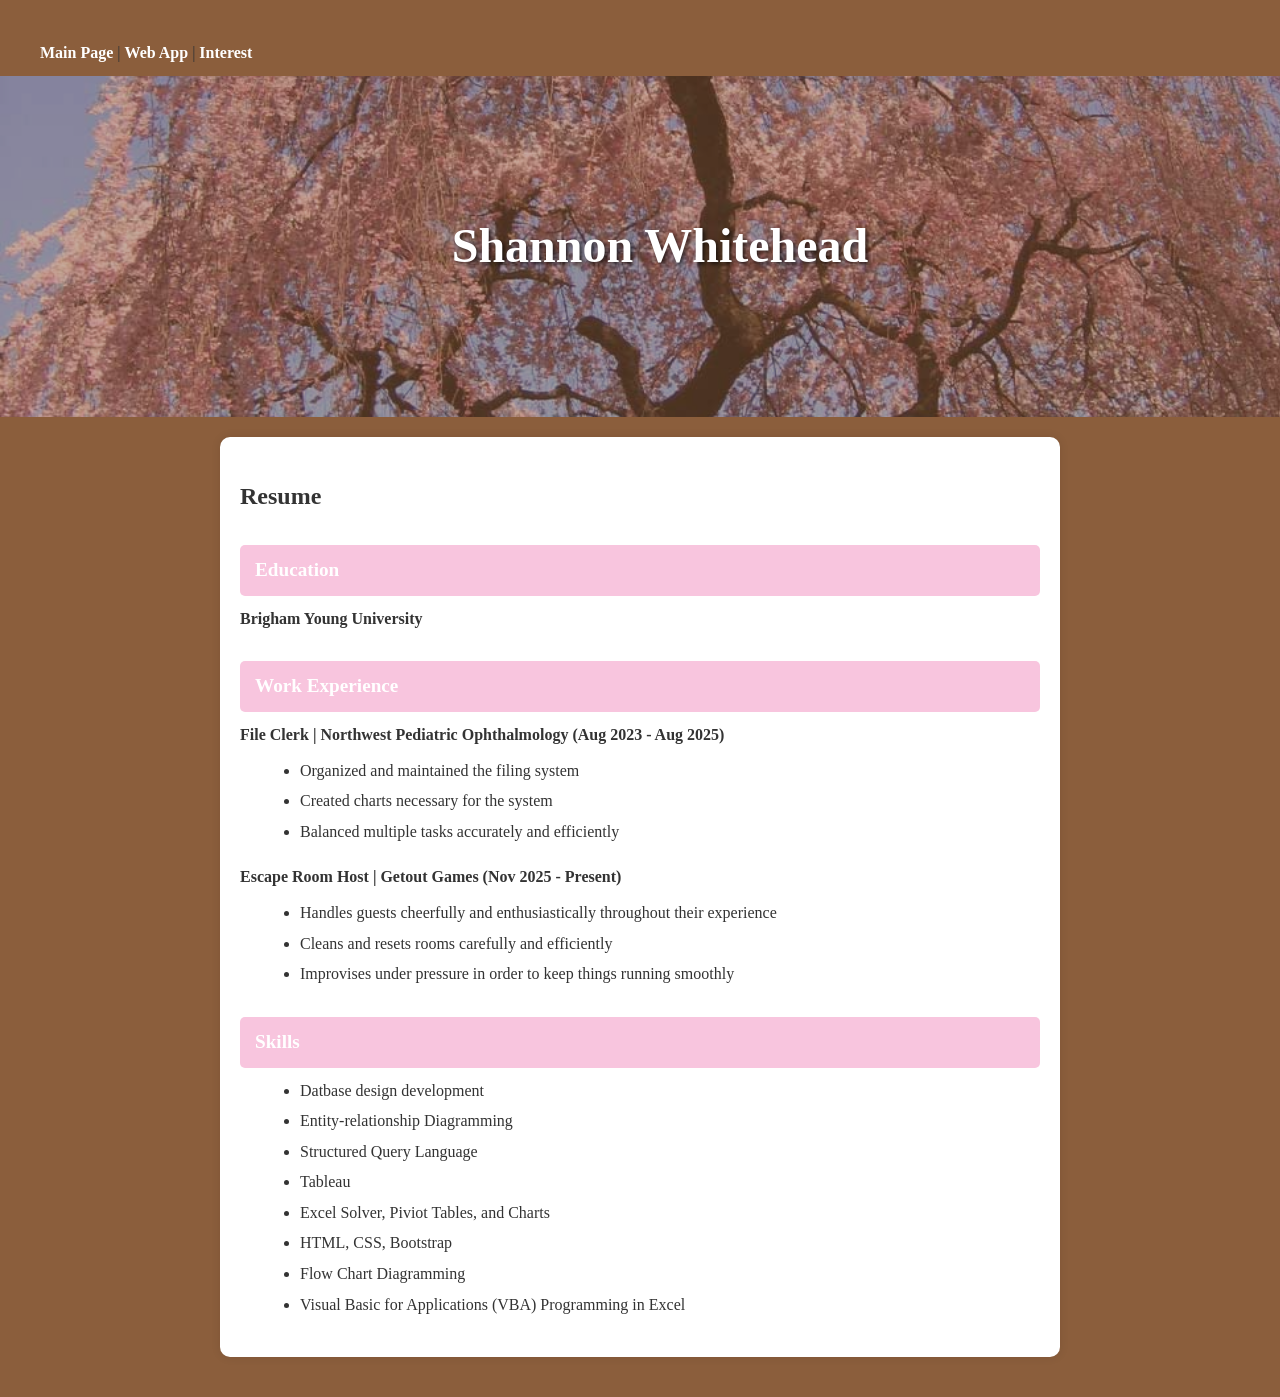
<file: index.html>
<!DOCTYPE html>
<html lang="en">
<head>
    <meta charset="UTF-8">
    <meta name="viewport" content="width=device-width, initial-scale=1.0">
    <title>Main Page</title>
    <link rel="stylesheet" href="CSS/style2.css">
</head>
<body>
        
    
    <div class="top-links">
        <a href="#">Main Page</a> | 
        <a href="Other/app.html">Web App</a> |
        <a href="Other/scratch.html">Interest</a>
    </div>

    <header>
        <h1>Shannon Whitehead</h1>
    </header>



    <section id="resume">
        <h1>Resume</h1>
        <h3>Education</h3>
        <p><strong>Brigham Young University</strong></p>
        <h3>Work Experience</h3>
        <p><strong>File Clerk</strong> | Northwest Pediatric Ophthalmology (Aug 2023 - Aug 2025)</p>
        <ul>
            <li>Organized and maintained the filing system</li>
            <li>Created charts necessary for the system</li>
            <li>Balanced multiple tasks accurately and efficiently</li>
        </ul>

        <p><strong>Escape Room Host</strong> | Getout Games (Nov 2025 - Present)</p>
        <ul>
            <li>Handles guests cheerfully and enthusiastically throughout their experience</li>
            <li>Cleans and resets rooms carefully and efficiently</li>
            <li>Improvises under pressure in order to keep things running smoothly</li>
        </ul>

        <h3>Skills</h3>
        <ul>
            <li>Datbase design development</li>
            <li>Entity-relationship Diagramming</li>
            <li>Structured Query Language</li>
            <li>Tableau</li>
            <li>Excel Solver, Piviot Tables, and Charts</li>
            <li>HTML, CSS, Bootstrap</li>
            <li>Flow Chart Diagramming</li>
            <li>Visual Basic for Applications (VBA) Programming in Excel</li>
        </ul>
        
    </section>
</body>
</html>
</file>
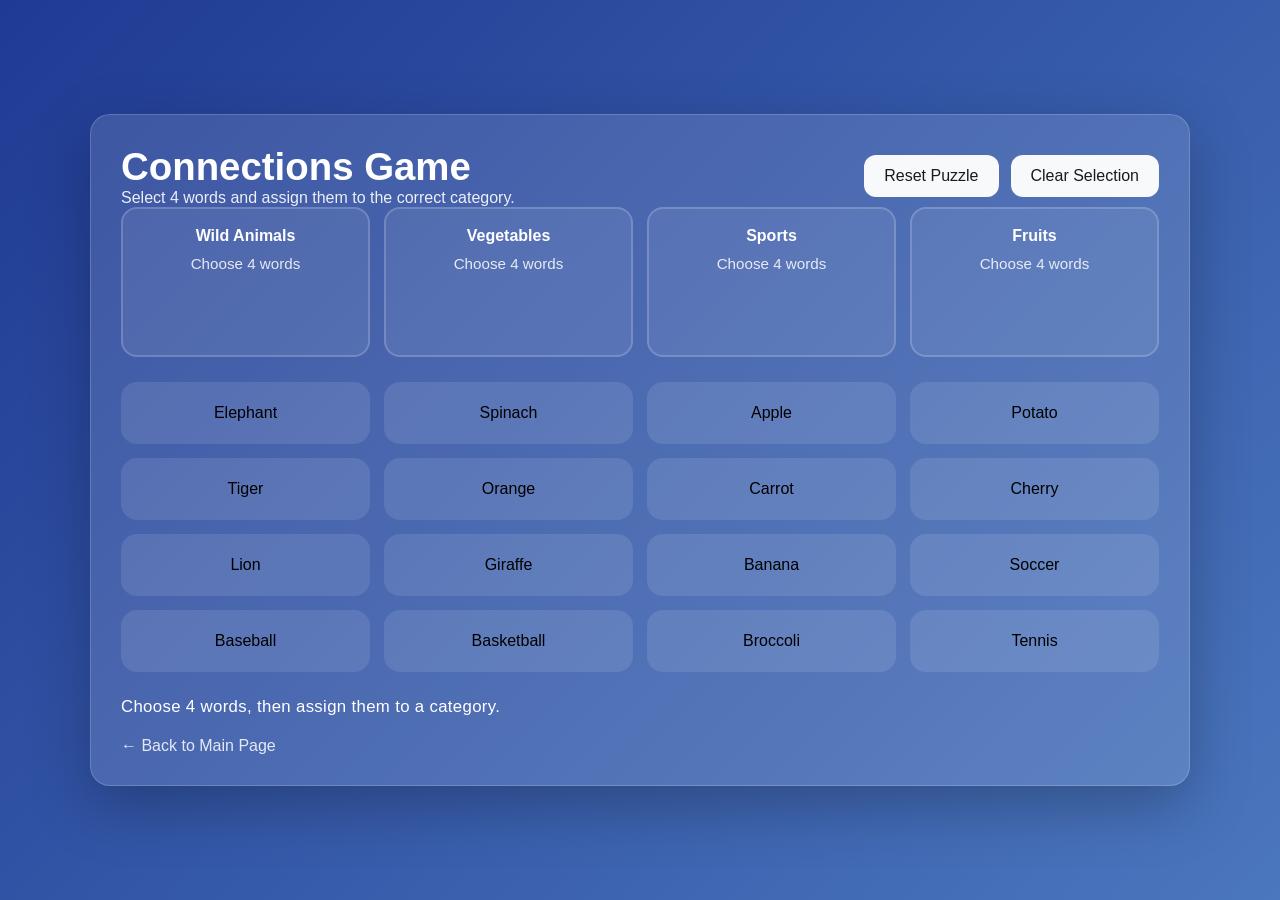
<file: Other/app.html>
<!DOCTYPE html>
<html lang="en">
<head>
    <meta charset="UTF-8">
    <title>Pattern Match</title>
    <style>
        body {
            margin: 0;
            min-height: 100vh;
            display: flex;
            justify-content: center;
            align-items: center;
            background: linear-gradient(135deg, #1f3a93, #4b77be);
            color: #fff;
            font-family: 'Segoe UI', Tahoma, Geneva, Verdana, sans-serif;
        }

        .app-shell {
            width: min(1100px, 100%);
            padding: 20px;
        }

        .game-card {
            background: rgba(255, 255, 255, 0.12);
            border: 1px solid rgba(255, 255, 255, 0.18);
            border-radius: 20px;
            box-shadow: 0 20px 60px rgba(0, 0, 0, 0.25);
            padding: 30px;
        }

        .game-header {
            display: flex;
            align-items: center;
            justify-content: space-between;
            flex-wrap: wrap;
            gap: 15px;
        }

        .game-header h1 {
            margin: 0;
            font-size: 2.4rem;
        }

        .game-header p {
            margin: 0;
            opacity: 0.9;
        }

        .words-grid {
            display: grid;
            grid-template-columns: repeat(4, minmax(120px, 1fr));
            gap: 14px;
            margin: 25px 0;
        }

        .card {
            background: rgba(255, 255, 255, 0.1);
            border: 2px solid transparent;
            border-radius: 16px;
            padding: 20px;
            text-align: center;
            font-size: 1rem;
            cursor: pointer;
            transition: transform 0.2s ease, border-color 0.2s ease, background 0.2s ease;
            user-select: none;
        }

        .card:hover {
            transform: translateY(-3px);
            border-color: rgba(255, 255, 255, 0.35);
        }

        .card.selected {
            border-color: #f7b731;
            background: rgba(247, 183, 49, 0.18);
        }

        .card.solved {
            background: rgba(40, 180, 150, 0.24);
            border-color: #27ae60;
            color: #e0f7f1;
            cursor: default;
        }

        .categories {
            display: grid;
            grid-template-columns: repeat(4, minmax(160px, 1fr));
            gap: 14px;
            margin-bottom: 20px;
        }

        .category {
            background: rgba(255, 255, 255, 0.08);
            border: 2px solid rgba(255, 255, 255, 0.18);
            border-radius: 16px;
            padding: 18px;
            text-align: center;
            transition: border-color 0.2s ease, background 0.2s ease;
            cursor: pointer;
            min-height: 110px;
        }

        .category.solved {
            border-color: #2ecc71;
            background: rgba(46, 204, 113, 0.16);
        }

        .category h2 {
            margin: 0 0 10px;
            font-size: 1rem;
        }

        .category span {
            display: block;
            font-size: 0.95rem;
            opacity: 0.85;
        }

        .controls {
            display: flex;
            flex-wrap: wrap;
            gap: 12px;
            align-items: center;
            justify-content: space-between;
        }

        .controls button {
            border: none;
            border-radius: 12px;
            padding: 12px 20px;
            font-size: 1rem;
            cursor: pointer;
            background: #f8f9fa;
            color: #1a1a1a;
            transition: transform 0.2s ease, background 0.2s ease;
        }

        .controls button:hover {
            transform: translateY(-2px);
        }

        .feedback {
            min-height: 1.4rem;
            margin-top: 10px;
            font-size: 1.05rem;
            letter-spacing: 0.02em;
        }

        .feedback.success {
            color: #2ecc71;
        }

        .feedback.error {
            color: #ff6b6b;
        }

        .footer-link {
            margin-top: 18px;
            display: inline-block;
            color: rgba(255,255,255,0.85);
            text-decoration: none;
        }

        .footer-link:hover {
            text-decoration: underline;
        }

        @media (max-width: 720px) {
            .words-grid,
            .categories {
                grid-template-columns: repeat(2, minmax(120px, 1fr));
            }
        }
    </style>
</head>
<body>
    <div class="app-shell">
        <div class="game-card">
            <div class="game-header">
                <div>
                    <h1>Connections Game</h1>
                    <p>Select 4 words and assign them to the correct category.</p>
                </div>
                <div class="controls">
                    <button id="resetButton">Reset Puzzle</button>
                    <button id="clearButton">Clear Selection</button>
                </div>
            </div>

            <div class="categories" id="categoryContainer"></div>
            <div class="words-grid" id="wordsGrid"></div>

            <div class="feedback" id="feedback"></div>
            <a class="footer-link" href="../index.html">← Back to Main Page</a>
        </div>
    </div>

    <script>
        const categoryPool = [
            { name: 'Planets', words: ['Mars', 'Venus', 'Jupiter', 'Saturn'] },
            { name: 'Instruments', words: ['Piano', 'Guitar', 'Drums', 'Violin'] },
            { name: 'Vegetables', words: ['Carrot', 'Potato', 'Broccoli', 'Spinach'] },
            { name: 'Wild Animals', words: ['Lion', 'Tiger', 'Elephant', 'Giraffe'] },
            { name: 'Sports', words: ['Soccer', 'Tennis', 'Baseball', 'Basketball'] },
            { name: 'Colors', words: ['Red', 'Blue', 'Green', 'Yellow'] },
            { name: 'Fruits', words: ['Apple', 'Banana', 'Cherry', 'Orange'] },
            { name: 'Tools', words: ['Hammer', 'Wrench', 'Screwdriver', 'Saw'] }
        ];

        const puzzle = {
            categories: []
        };

        const wordStates = [];
        let selectedWords = [];
        let solvedCategories = 0;

        const wordsGrid = document.getElementById('wordsGrid');
        const categoryContainer = document.getElementById('categoryContainer');
        const feedback = document.getElementById('feedback');
        const resetButton = document.getElementById('resetButton');
        const clearButton = document.getElementById('clearButton');

        function getRandomCategories(count) {
            return [...categoryPool].sort(() => Math.random() - 0.5).slice(0, count);
        }

        function initGame() {
            selectedWords = [];
            solvedCategories = 0;
            puzzle.categories = getRandomCategories(4);
            feedback.textContent = 'Choose 4 words, then assign them to a category.';
            feedback.className = 'feedback';

            const allWords = puzzle.categories.flatMap(cat => cat.words);
            const shuffledWords = [...allWords].sort(() => Math.random() - 0.5);

            wordsGrid.innerHTML = '';
            categoryContainer.innerHTML = '';
            wordStates.length = 0;

            shuffledWords.forEach((word, index) => {
                const wordElement = document.createElement('button');
                wordElement.type = 'button';
                wordElement.className = 'card';
                wordElement.textContent = word;
                wordElement.dataset.word = word;
                wordElement.dataset.index = index;
                wordElement.addEventListener('click', () => toggleWordSelection(index));
                wordsGrid.appendChild(wordElement);
                wordStates.push({ word, solved: false, selected: false });
            });

            puzzle.categories.forEach((category, index) => {
                const categoryElement = document.createElement('div');
                categoryElement.className = 'category';
                categoryElement.id = `category-${index}`;
                categoryElement.innerHTML = `<h2>${category.name}</h2><span>Choose 4 words</span>`;
                categoryElement.addEventListener('click', () => assignCategory(index));
                categoryContainer.appendChild(categoryElement);
            });
        }

        function toggleWordSelection(index) {
            const state = wordStates[index];
            if (state.solved) return;
            state.selected = !state.selected;
            selectedWords = wordStates.filter(item => item.selected).map(item => item.word);
            updateWordCards();
            feedback.textContent = selectedWords.length === 0 ? 'Choose 4 words, then assign them to a category.' : `${selectedWords.length} selected.`;
            feedback.className = 'feedback';
        }

        function updateWordCards() {
            const cards = wordsGrid.querySelectorAll('.card');
            cards.forEach(card => {
                const idx = Number(card.dataset.index);
                if (wordStates[idx].solved) {
                    card.classList.add('solved');
                    card.classList.remove('selected');
                } else {
                    card.classList.toggle('selected', wordStates[idx].selected);
                }
            });
        }

        function assignCategory(categoryIndex) {
            if (selectedWords.length !== 4) {
                feedback.textContent = 'Select exactly 4 words before assigning a category.';
                feedback.className = 'feedback error';
                return;
            }

            const category = puzzle.categories[categoryIndex];
            const isCorrect = selectedWords.every(word => category.words.includes(word));
            const categoryElement = document.getElementById(`category-${categoryIndex}`);

            if (categoryElement.classList.contains('solved')) {
                feedback.textContent = 'This category is already solved.';
                feedback.className = 'feedback error';
                return;
            }

            if (isCorrect) {
                categoryElement.classList.add('solved');
                categoryElement.querySelector('span').textContent = 'Solved!';
                selectedWords.forEach(word => {
                    const state = wordStates.find(item => item.word === word);
                    if (state) {
                        state.solved = true;
                        state.selected = false;
                    }
                });
                solvedCategories += 1;
                selectedWords = [];
                updateWordCards();
                feedback.textContent = 'Great job! That group is correct.';
                feedback.className = 'feedback success';
            } else {
                selectedWords.forEach(word => {
                    const state = wordStates.find(item => item.word === word);
                    if (state) state.selected = false;
                });
                selectedWords = [];
                updateWordCards();
                feedback.textContent = 'Not quite. Try a different combination.';
                feedback.className = 'feedback error';
            }

            if (solvedCategories === puzzle.categories.length) {
                feedback.textContent = '🎉 You solved all 4 categories!';
                feedback.className = 'feedback success';
            }
        }

        resetButton.addEventListener('click', initGame);
        clearButton.addEventListener('click', () => {
            selectedWords.forEach(word => {
                const state = wordStates.find(item => item.word === word);
                if (state) state.selected = false;
            });
            selectedWords = [];
            updateWordCards();
            feedback.textContent = 'Selection cleared. Pick 4 words again.';
            feedback.className = 'feedback';
        });

        initGame();
    </script>
</body>
</html>
</file>
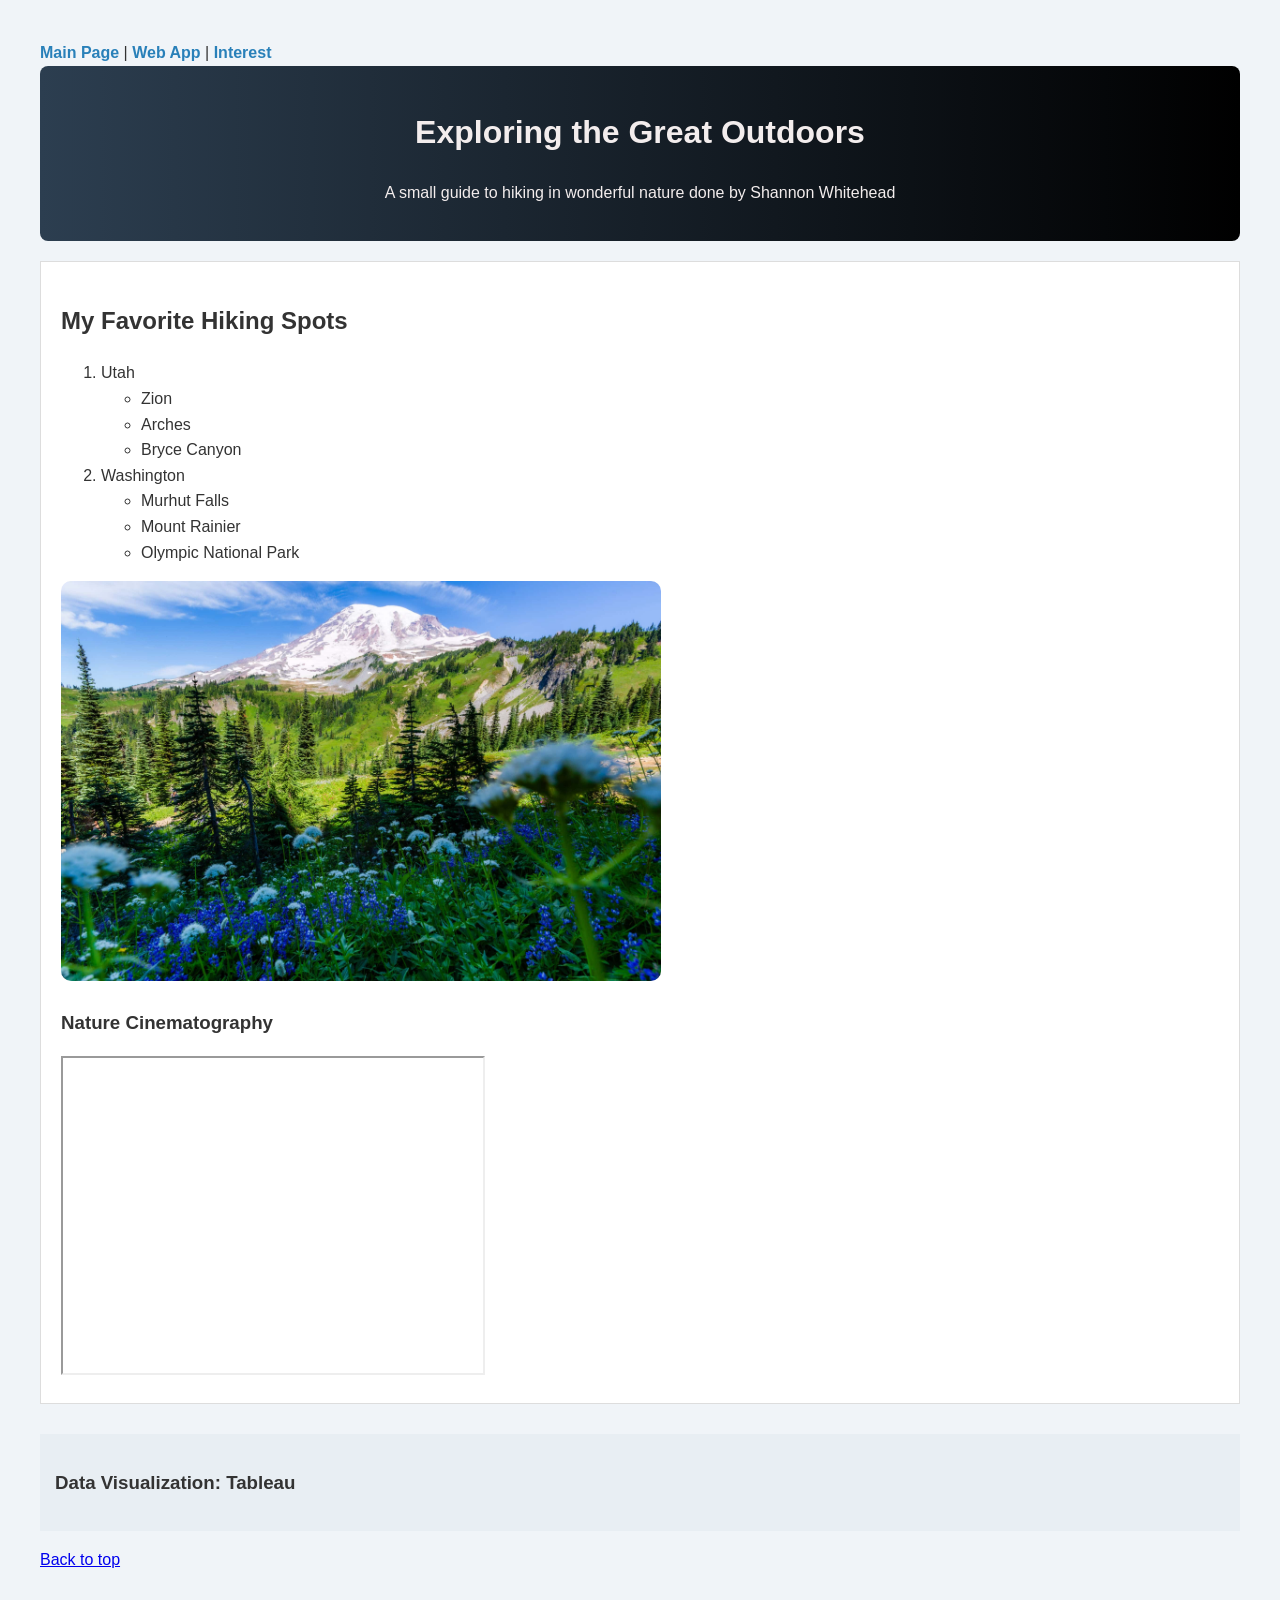
<file: Other/scratch.html>
<!DOCTYPE html>
<html lang="en">
<head>
    <meta charset="UTF-8">
    <title>My Project</title>
    <link rel="stylesheet" href="../CSS/mystyles.css">
</head>
<body>

    <nav>
        <a href="../index.html" id="Top">Main Page</a> | 
        <a href="app.html">Web App</a> |
        <a href="#">Interest</a>
    </nav>

    <div id="header-section">
        <h1>Exploring the Great Outdoors</h1>
        <p>A small guide to hiking in wonderful nature done by Shannon Whitehead </p>
    </div>

    <div id="content-box">
        <h2>My Favorite Hiking Spots</h2>
        <ol>
            <li>Utah
                <ul>
                    <li>Zion</li>
                    <li>Arches</li>
                    <li>Bryce Canyon</li>
                </ul>
            </li>
            <li>Washington
                <ul>
                    <li>Murhut Falls</li>
                    <li>Mount Rainier</li>
                    <li>Olympic National Park</li>
                </ul>
            </li>
        </ol>

        <img src="../Pics/Mount_Rainier.jpg" alt="Mount Rainier" style="width:100%; max-width:600px; border-radius: 10px;">

        <h3>Nature Cinematography</h3>
        <iframe width="420" height="315"
            src="https://www.youtube.com/embed/e4Rzd_BPvFs"
            allow="accelerometer; autoplay; clipboard-write; encrypted-media; gyroscope; picture-in-picture"
            allowfullscreen>
        </iframe>
    </div>

    <div id="tableau-section">
        <h3>Data Visualization: Tableau</h3>
        <div class='tableauPlaceholder' id='viz1776907346635' style='position: relative'><noscript><a href='#'>
            <img alt='The Trails of the National Park Service ' src='https:&#47;&#47;public.tableau.com&#47;static&#47;images&#47;Na&#47;NationalParkTrails_15987703130330&#47;NPSDashboard&#47;1_rss.png' style='border: none' />
            </a></noscript><object class='tableauViz'style='display:none;'><param name='host_url' value='https%3A%2F%2Fpublic.tableau.com%2F' /> 
                <param name='embed_code_version' value='3' /> <param name='site_root' value='' />
                <param name='name' value='NationalParkTrails_15987703130330&#47;NPSDashboard' />
                <param name='tabs' value='no' /><param name='toolbar' value='yes' />
                <param name='static_image' value='https:&#47;&#47;public.tableau.com&#47;static&#47;images&#47;Na&#47;NationalParkTrails_15987703130330&#47;NPSDashboard&#47;1.png' /> 
                <param name='animate_transition' value='yes' /><param name='display_static_image' value='yes' />
                <param name='display_spinner' value='yes' /><param name='display_overlay' value='yes' /><param name='display_count' value='yes' />
                <param name='language' value='en-US' /></object></div> 
                    <script type='text/javascript'> var divElement = document.getElementById('viz1776907346635'); 
                    var vizElement = divElement.getElementsByTagName('object')[0]; if ( divElement.offsetWidth > 800 ) 
                    { vizElement.style.width='850px';vizElement.style.height='1127px';} else if ( divElement.offsetWidth > 500 ) 
                    { vizElement.style.width='850px';vizElement.style.height='1127px';} else { vizElement.style.width='100%';vizElement.style.height='1377px';}                     var scriptElement = document.createElement('script');                    scriptElement.src = 'https://public.tableau.com/javascripts/api/viz_v1.js';                    vizElement.parentNode.insertBefore(scriptElement, vizElement);  </script>
        </div>
    </div>
    <p>
        <a href="#Top">Back to top</a>
    </p>

</body>
</html>
</file>
<file: CSS/style2.css>
/* Custom CSS from Scratch */

body {
    background-color: #8b5e3c; /* Warm brown background color */
    font-family: Georgia, 'Times New Roman', Times, serif;
    color: #333; /* Font color */
    line-height: 1.6;
    margin: 40px;
}

#header-section {
    background-image: linear-gradient(to right, #2c3e50, #000000);
    color: rgb(243, 237, 237);
    padding: 20px;
    text-align: center;
    border-radius: 8px;
}

#content-box {
    margin-top: 20px;
    padding: 20px;
    background-color: white;
    border: 1px solid #ddd;
}

.top-links {
    margin-bottom: 50px;
}

#tableau-section {
    margin-top: 30px;
    padding: 15px;
    background-color: #e8eef3;
}

.top-links a {
    color: white;
    text-decoration: none;
    font-weight: bold;
    transition: color 0.2s ease;
}

.top-links a:active,
.top-links a:focus {
    color: #ff69b4;
    outline: none;
}

.top-links a:hover {
    color: #f8c5de;
}

nav a {
    color: #f8c5de;
    text-decoration: none;
    font-weight: bold;
}

/* Resume Section Styling */
#resume {
    max-width: 800px;
    margin: 20px auto;
    background: white;
    padding: 20px;
    border-radius: 10px;
    box-shadow: 0 0 10px rgba(0,0,0,0.1);
}

#resume h2 {
    text-align: center;
    color: #2c3e50;
    font-size: 2em;
    margin-bottom: 20px;
}

#resume h3 {
    background: #f8c5de;
    color: white;
    padding: 10px 15px;
    margin-top: 30px;
    margin-bottom: 10px;
    border-radius: 5px;
    font-size: 1.2em;
}

#resume p {
    margin: 10px 0;
    font-weight: bold;
}

#resume ul {
    margin: 10px 0 20px 20px;
}

#resume li {
    margin-bottom: 5px;
}

/* Header Styling */
header {
    position: relative;
    color: white;
    text-align: center;
    padding: 100px 20px;
    margin: -40px -40px 20px -40px;
    width: calc(100% + 80px);
    overflow: hidden;
}

header::before {
    content: '';
    position: absolute;
    top: 0;
    left: 0;
    right: 0;
    bottom: 0;
    background-image: url(../Pics/cherry\ tree.jpg);
    background-size: cover;
    background-position: center;
    opacity: 0.5;
    z-index: -1;
}

header h1 {
    position: relative;
    z-index: 1;
    font-size: 3em;
    text-shadow: 2px 2px 4px rgba(0,0,0,0.7);
}

/* Off-white box under links */
.off-white-box {
    background-color: #f5f5f5;
    padding: 20px;
    min-height: 80px;
    max-width: 760px;
    margin: 20px auto;
    border-radius: 10px;
    box-shadow: 0 4px 10px rgba(0,0,0,0.08);
}
</file>
<file: CSS/mystyles.css>
/* Custom CSS from Scratch */

body {
    background-color: #f0f4f8; /* Custom background color */
    font-family: "Segoe UI", Tahoma, Geneva, Verdana, sans-serif; /* Font family */
    color: #333; /* Font color */
    line-height: 1.6;
    margin: 40px;
}

#header-section {
    background-image: linear-gradient(to right, #2c3e50, #000000);
    color: rgb(243, 237, 237);
    padding: 20px;
    text-align: center;
    border-radius: 8px;
}

#content-box {
    margin-top: 20px;
    padding: 20px;
    background-color: white;
    border: 1px solid #ddd;
}

#tableau-section {
    margin-top: 30px;
    padding: 15px;
    background-color: #e8eef3;
}

nav a {
    color: #2980b9;
    text-decoration: none;
    font-weight: bold;
}
</file>
